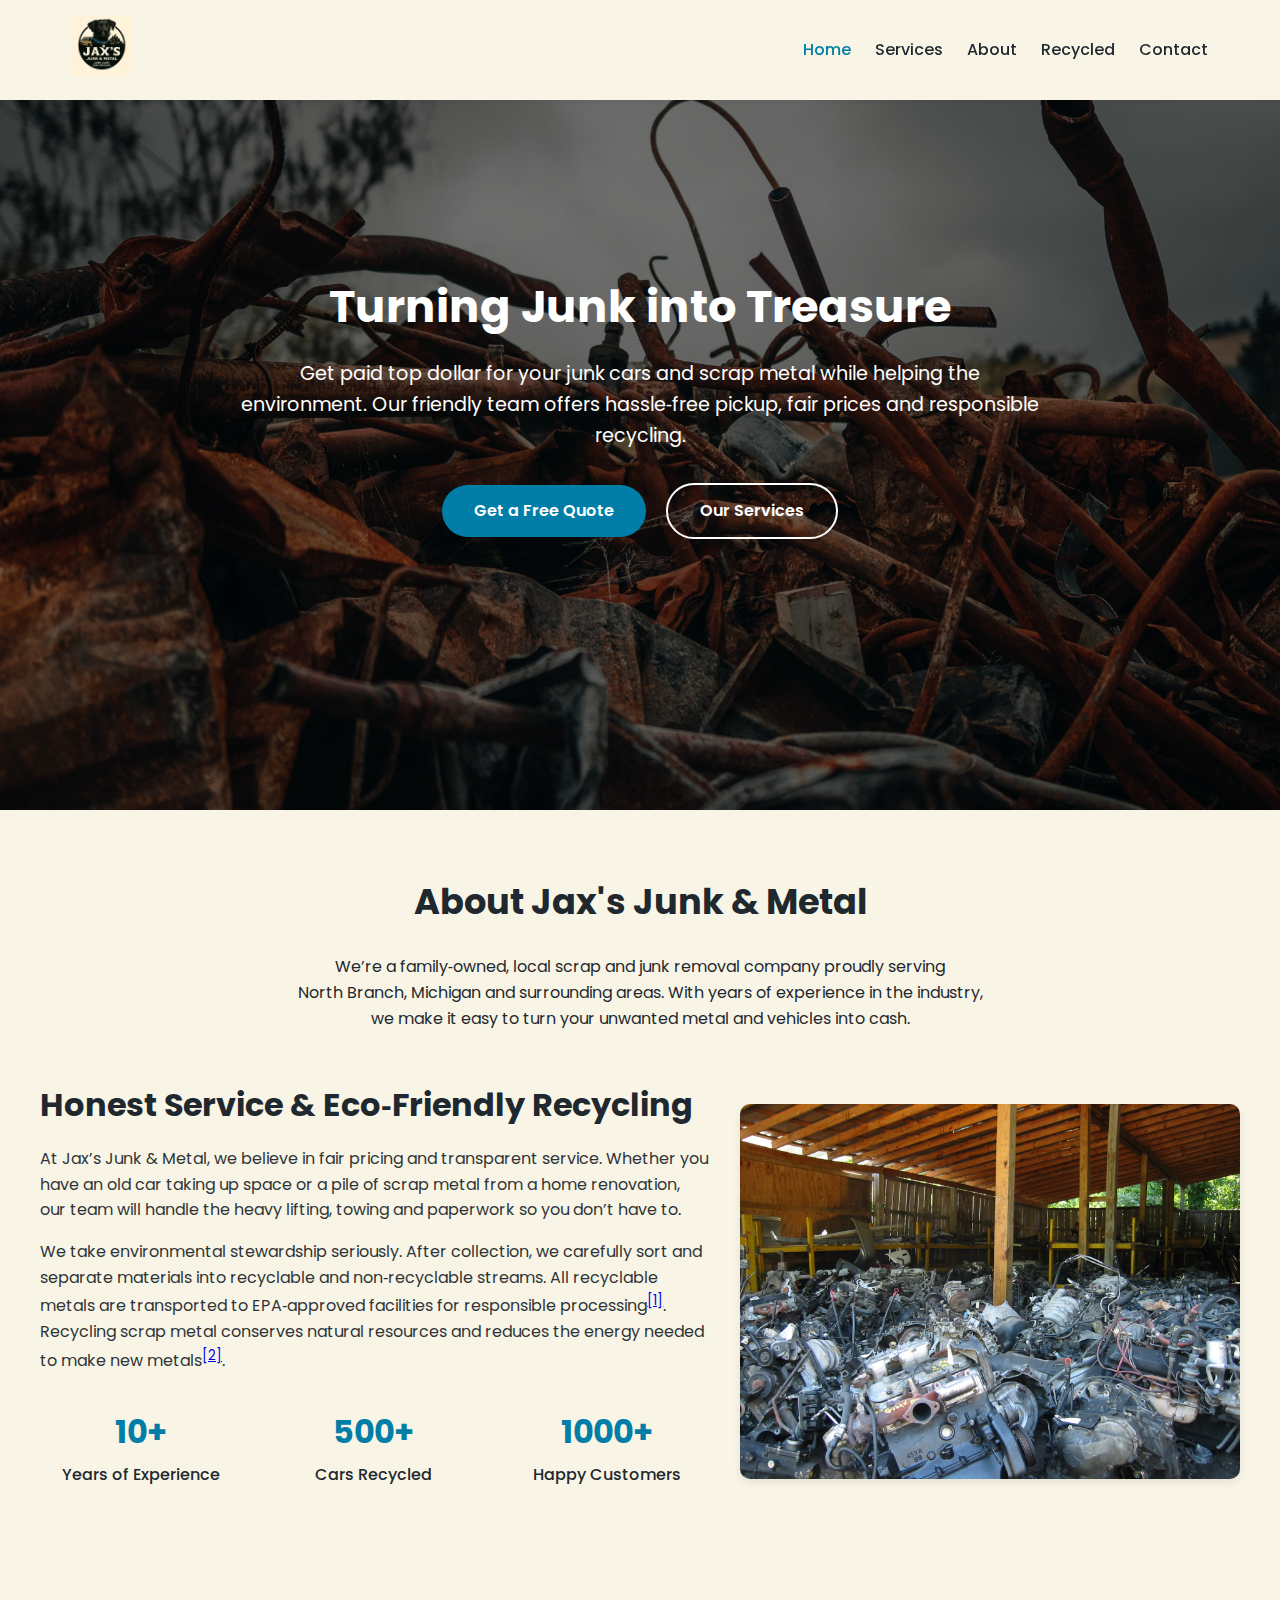
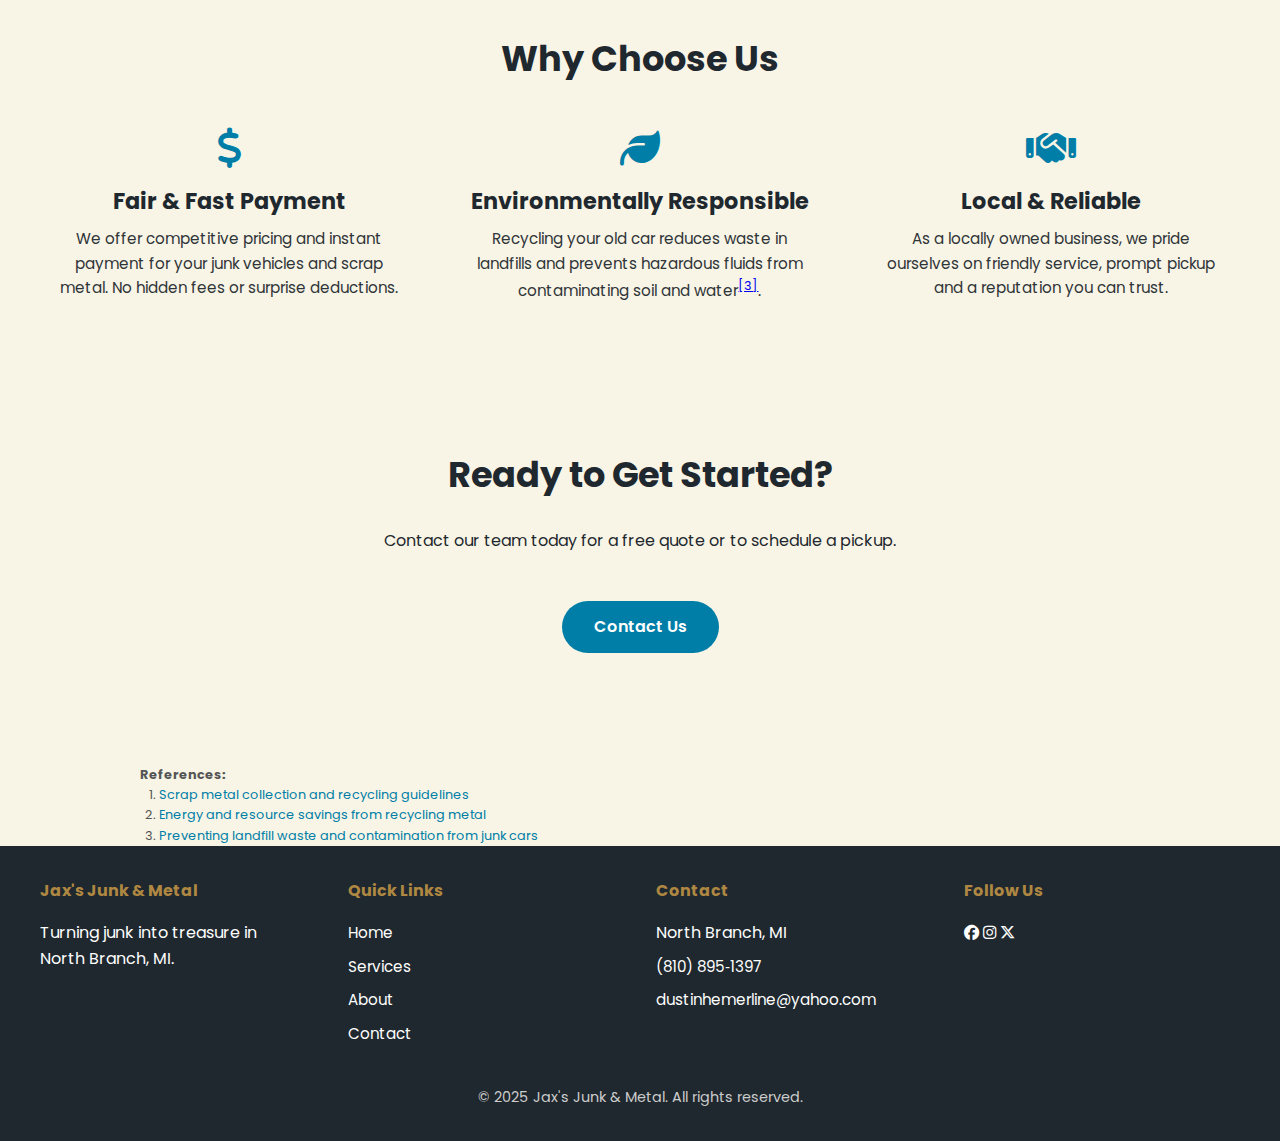
<file: index.html>
<!DOCTYPE html>
<html lang="en">
<head>
  <meta charset="UTF-8">
  <meta name="viewport" content="width=device-width, initial-scale=1.0">
  <meta http-equiv="X-UA-Compatible" content="IE=edge">
  <title>Jax's Junk &amp; Metal | Junk Car &amp; Scrap Metal Services</title>
  <meta name="description" content="Jax's Junk &amp; Metal pays top dollar for junk cars and scrap metal in North Branch, Michigan. We offer eco‑friendly recycling and full‑service junk removal.">
  <link rel="stylesheet" href="style.css">
  <!-- Font Awesome for icons -->
  <link rel="stylesheet" href="https://cdnjs.cloudflare.com/ajax/libs/font-awesome/6.4.0/css/all.min.css">
</head>
<body>
  <!-- Site header with sticky navigation -->
  <header>
    <div class="header-inner">
      <a href="index.html" class="logo">
        <img src="assets/images/jax_logo.png" alt="Jax's Junk &amp; Metal logo">
      </a>
      <nav class="navbar">
        <div class="nav-toggle">
          <span></span><span></span><span></span>
        </div>
        <ul>
          <li><a href="index.html" class="active">Home</a></li>
          <li><a href="services.html">Services</a></li>
          <li><a href="about.html">About</a></li>
          <li><a href="recently-recycled.html">Recycled</a></li>
          <li><a href="contact.html">Contact</a></li>
        </ul>
      </nav>
    </div>
  </header>

  <!-- Main content -->
  <main>
    <!-- Hero section -->
    <section class="hero">
      <div class="hero-content">
        <h1>Turning Junk into Treasure</h1>
        <p>Get paid top dollar for your junk cars and scrap metal while helping the environment. Our friendly team offers hassle‑free pickup, fair prices and responsible recycling.</p>
        <a href="contact.html" class="btn btn-primary">Get a Free Quote</a>
        <a href="services.html" class="btn btn-secondary" style="margin-left:1rem;">Our Services</a>
      </div>
    </section>

    <!-- About summary section -->
    <section>
      <h2 class="section-title">About Jax's Junk &amp; Metal</h2>
      <p class="section-subtitle">We’re a family‑owned, local scrap and junk removal company proudly serving North Branch, Michigan and surrounding areas. With years of experience in the industry, we make it easy to turn your unwanted metal and vehicles into cash.</p>
      <div class="about">
        <div class="about-content">
          <h2>Honest Service &amp; Eco‑Friendly Recycling</h2>
          <p>At Jax’s Junk &amp; Metal, we believe in fair pricing and transparent service. Whether you have an old car taking up space or a pile of scrap metal from a home renovation, our team will handle the heavy lifting, towing and paperwork so you don’t have to.</p>
          <p>We take environmental stewardship seriously. After collection, we carefully sort and separate materials into recyclable and non‑recyclable streams. All recyclable metals are transported to EPA‑approved facilities for responsible processing<sup><a href="#cite-1">[1]</a></sup>. Recycling scrap metal conserves natural resources and reduces the energy needed to make new metals<sup><a href="#cite-2">[2]</a></sup>.</p>
          <div class="stats">
            <div class="stat">
              <h3>10+</h3>
              <p>Years of Experience</p>
            </div>
            <div class="stat">
              <h3>500+</h3>
              <p>Cars Recycled</p>
            </div>
            <div class="stat">
              <h3>1000+</h3>
              <p>Happy Customers</p>
            </div>
          </div>
        </div>
        <img src="assets/images/scrapped_engines.jpg" alt="Scrap metal piled at a junkyard">
      </div>
    </section>

    <!-- Why choose us section -->
    <section>
      <h2 class="section-title">Why Choose Us</h2>
      <div class="features">
        <div class="feature">
          <i class="fas fa-dollar-sign"></i>
          <h4>Fair &amp; Fast Payment</h4>
          <p>We offer competitive pricing and instant payment for your junk vehicles and scrap metal. No hidden fees or surprise deductions.</p>
        </div>
        <div class="feature">
          <i class="fas fa-leaf"></i>
          <h4>Environmentally Responsible</h4>
          <p>Recycling your old car reduces waste in landfills and prevents hazardous fluids from contaminating soil and water<sup><a href="#cite-3">[3]</a></sup>.</p>
        </div>
        <div class="feature">
          <i class="fas fa-handshake"></i>
          <h4>Local &amp; Reliable</h4>
          <p>As a locally owned business, we pride ourselves on friendly service, prompt pickup and a reputation you can trust.</p>
        </div>
      </div>
    </section>

    <!-- Call to action section -->
    <section>
      <div style="text-align:center;">
        <h2 class="section-title">Ready to Get Started?</h2>
        <p class="section-subtitle">Contact our team today for a free quote or to schedule a pickup.</p>
        <a href="contact.html" class="btn btn-primary">Contact Us</a>
      </div>
    </section>

    <!-- References -->
    <div class="citations">
      <p><strong>References:</strong></p>
      <ol>
        <li id="cite-1"><a href="【532851369484412†L127-L145】" target="_blank" rel="noopener">Scrap metal collection and recycling guidelines</a></li>
        <li id="cite-2"><a href="【344119963449282†L90-L96】" target="_blank" rel="noopener">Energy and resource savings from recycling metal</a></li>
        <li id="cite-3"><a href="【344119963449282†L68-L86】" target="_blank" rel="noopener">Preventing landfill waste and contamination from junk cars</a></li>
      </ol>
    </div>
  </main>

  <!-- Site footer repeated across pages -->
  <footer>
    <div class="footer-inner">
      <div class="footer-column">
        <h4>Jax's Junk &amp; Metal</h4>
        <p>Turning junk into treasure in North Branch, MI.</p>
      </div>
      <div class="footer-column">
        <h4>Quick Links</h4>
        <ul>
          <li><a href="index.html">Home</a></li>
          <li><a href="services.html">Services</a></li>
          <li><a href="about.html">About</a></li>
          <li><a href="contact.html">Contact</a></li>
        </ul>
      </div>
      <div class="footer-column">
        <h4>Contact</h4>
        <ul>
          <li>North Branch, MI</li>
          <li><a href="tel:18108951397">(810) 895‑1397</a></li>
          <li><a href="mailto:dustinhemerline@yahoo.com">dustinhemerline@yahoo.com</a></li>
        </ul>
      </div>
      <div class="footer-column">
        <h4>Follow Us</h4>
        <div class="social-icons">
          <a href="#" aria-label="Facebook"><i class="fab fa-facebook"></i></a>
          <a href="#" aria-label="Instagram"><i class="fab fa-instagram"></i></a>
          <a href="#" aria-label="Twitter"><i class="fab fa-x-twitter"></i></a>
        </div>
      </div>
    </div>
    <div class="footer-bottom">
      © 2025 Jax's Junk &amp; Metal. All rights reserved.
    </div>
  </footer>
  <script src="script.js"></script>
</body>
</html>
</file>
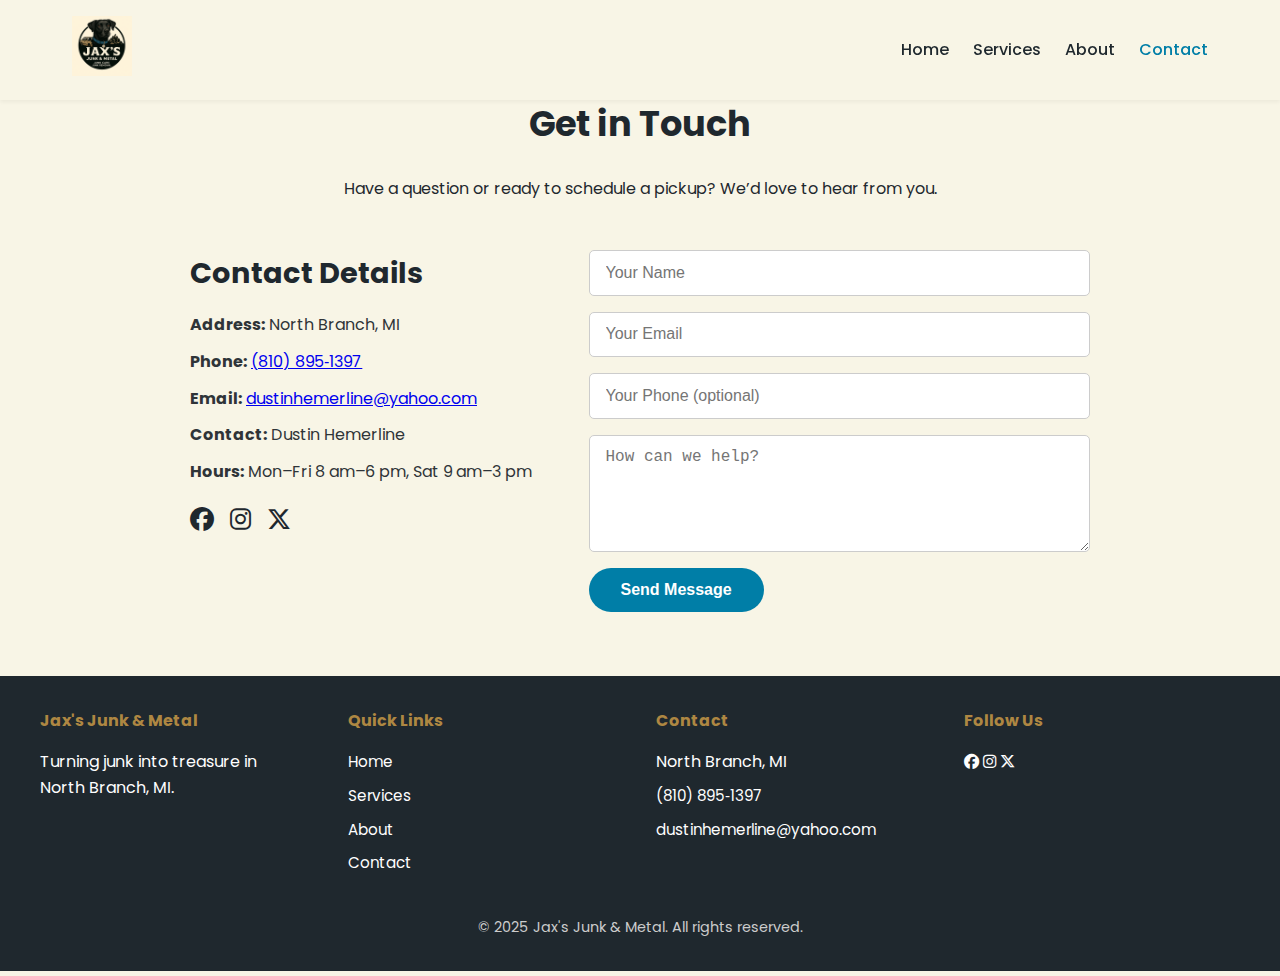
<file: contact.html>
<!DOCTYPE html>
<html lang="en">
<head>
  <meta charset="UTF-8">
  <meta name="viewport" content="width=device-width, initial-scale=1.0">
  <meta http-equiv="X-UA-Compatible" content="IE=edge">
  <title>Contact Us | Jax's Junk &amp; Metal</title>
  <meta name="description" content="Get a free quote or schedule a pickup with Jax's Junk &amp; Metal. Contact us via phone, email or the form on this page.">
  <link rel="stylesheet" href="style.css">
  <link rel="stylesheet" href="https://cdnjs.cloudflare.com/ajax/libs/font-awesome/6.4.0/css/all.min.css">
</head>
<body>
  <!-- Header -->
  <header>
    <div class="header-inner">
      <a href="index.html" class="logo">
        <img src="assets/images/jax_logo.png" alt="Jax's Junk &amp; Metal logo">
      </a>
      <nav class="navbar">
        <div class="nav-toggle">
          <span></span><span></span><span></span>
        </div>
        <ul>
          <li><a href="index.html">Home</a></li>
          <li><a href="services.html">Services</a></li>
          <li><a href="about.html">About</a></li>
          <li><a href="contact.html" class="active">Contact</a></li>
        </ul>
      </nav>
    </div>
  </header>

  <main>
    <section style="padding-top:6rem;">
      <h2 class="section-title">Get in Touch</h2>
      <p class="section-subtitle">Have a question or ready to schedule a pickup? We’d love to hear from you.</p>
      <div class="contact-container">
        <div class="contact-info">
          <h2>Contact Details</h2>
          <ul>
            <!-- Updated contact information provided by the business owner -->
            <li><strong>Address:</strong> North Branch, MI</li>
            <li><strong>Phone:</strong> <a href="tel:18108951397">(810) 895‑1397</a></li>
            <li><strong>Email:</strong> <a href="mailto:dustinhemerline@yahoo.com">dustinhemerline@yahoo.com</a></li>
            <li><strong>Contact:</strong> Dustin Hemerline</li>
            <li><strong>Hours:</strong> Mon–Fri 8 am–6 pm, Sat 9 am–3 pm</li>
          </ul>
          <div class="social-icons">
            <a href="#" aria-label="Facebook"><i class="fab fa-facebook"></i></a>
            <a href="#" aria-label="Instagram"><i class="fab fa-instagram"></i></a>
            <a href="#" aria-label="Twitter"><i class="fab fa-x-twitter"></i></a>
          </div>
        </div>
        <div class="contact-form">
          <form id="contact-form">
            <input type="text" name="name" placeholder="Your Name" required>
            <input type="email" name="email" placeholder="Your Email" required>
            <input type="tel" name="phone" placeholder="Your Phone (optional)">
            <textarea name="message" rows="5" placeholder="How can we help?" required></textarea>
            <button type="submit" class="btn btn-primary">Send Message</button>
          </form>
        </div>
      </div>
    </section>
  </main>

  <footer>
    <div class="footer-inner">
      <div class="footer-column">
        <h4>Jax's Junk &amp; Metal</h4>
        <p>Turning junk into treasure in North Branch, MI.</p>
      </div>
      <div class="footer-column">
        <h4>Quick Links</h4>
        <ul>
          <li><a href="index.html">Home</a></li>
          <li><a href="services.html">Services</a></li>
          <li><a href="about.html">About</a></li>
          <li><a href="contact.html">Contact</a></li>
        </ul>
      </div>
      <div class="footer-column">
        <h4>Contact</h4>
        <ul>
          <li>North Branch, MI</li>
          <li><a href="tel:18108951397">(810) 895‑1397</a></li>
          <li><a href="mailto:dustinhemerline@yahoo.com">dustinhemerline@yahoo.com</a></li>
        </ul>
      </div>
      <div class="footer-column">
        <h4>Follow Us</h4>
        <div class="social-icons">
          <a href="#" aria-label="Facebook"><i class="fab fa-facebook"></i></a>
          <a href="#" aria-label="Instagram"><i class="fab fa-instagram"></i></a>
          <a href="#" aria-label="Twitter"><i class="fab fa-x-twitter"></i></a>
        </div>
      </div>
    </div>
    <div class="footer-bottom">
      © 2025 Jax's Junk &amp; Metal. All rights reserved.
    </div>
  </footer>
  <script src="script.js"></script>
</body>
</html>
</file>
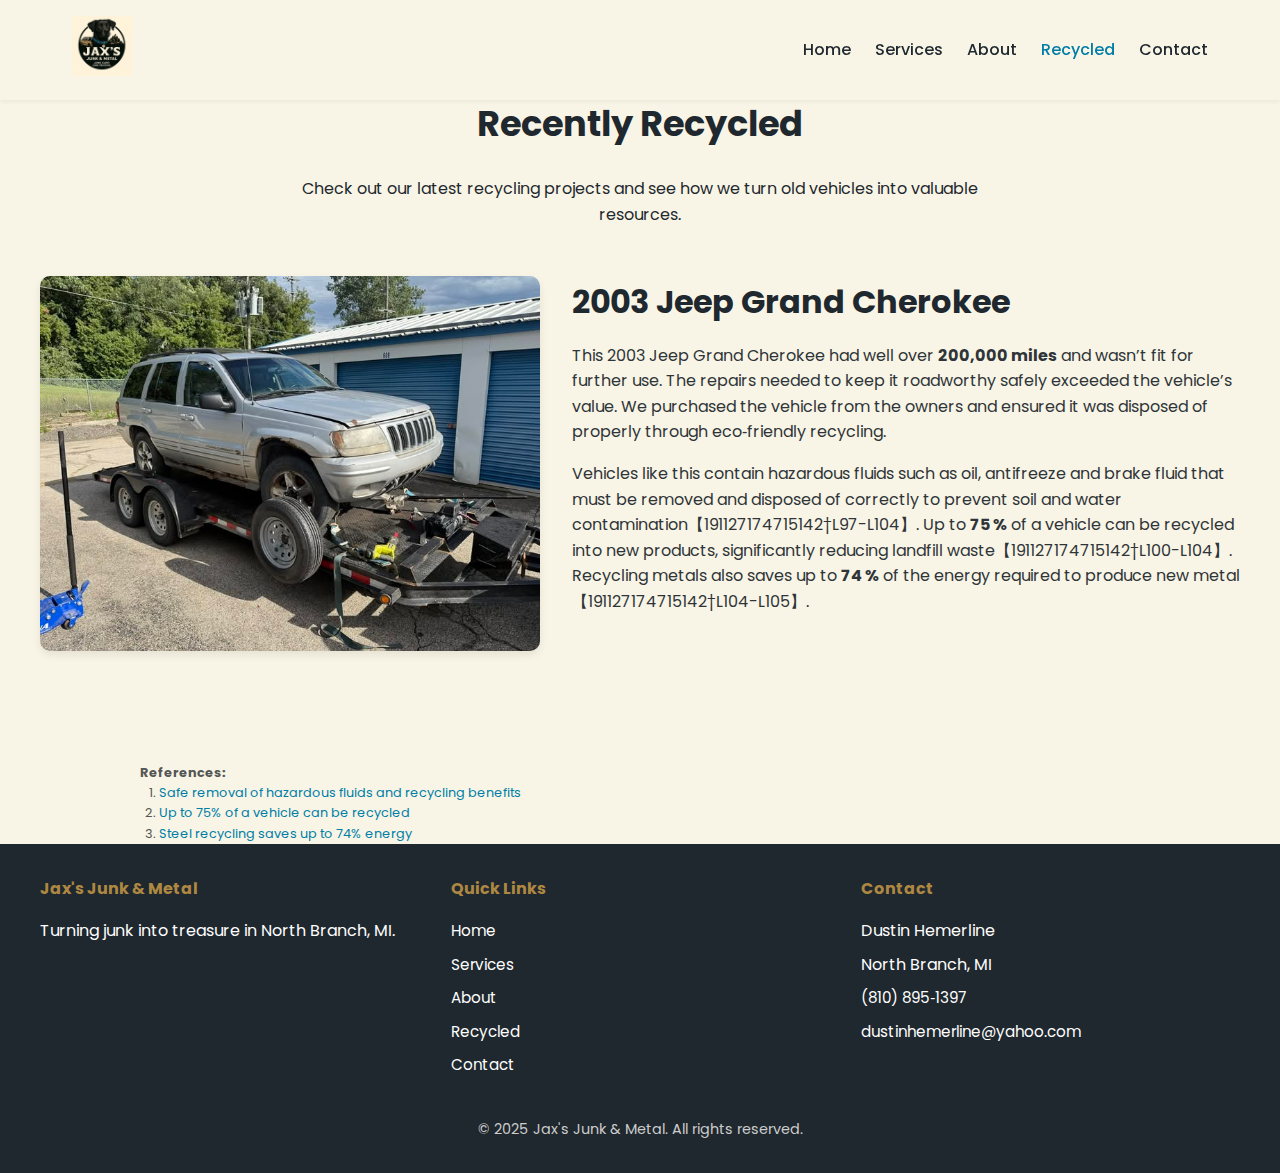
<file: recently-recycled.html>
<!DOCTYPE html>
<html lang="en">
<head>
  <meta charset="UTF-8">
  <meta name="viewport" content="width=device-width, initial-scale=1.0">
  <meta http-equiv="X-UA-Compatible" content="IE=edge">
  <title>Recently Recycled | Jax's Junk &amp; Metal</title>
  <meta name="description" content="See our latest recycling projects at Jax's Junk &amp; Metal and learn how responsible recycling conserves resources and protects the environment.">
  <link rel="stylesheet" href="style.css">
  <link rel="stylesheet" href="https://cdnjs.cloudflare.com/ajax/libs/font-awesome/6.4.0/css/all.min.css">
</head>
<body>
  <!-- Header -->
  <header>
    <div class="header-inner">
      <a href="index.html" class="logo">
        <img src="assets/images/jax_logo.png" alt="Jax's Junk &amp; Metal logo">
      </a>
      <nav class="navbar">
        <div class="nav-toggle">
          <span></span><span></span><span></span>
        </div>
        <ul>
          <li><a href="index.html">Home</a></li>
          <li><a href="services.html">Services</a></li>
          <li><a href="about.html">About</a></li>
          <li><a href="recently-recycled.html" class="active">Recycled</a></li>
          <li><a href="contact.html">Contact</a></li>
        </ul>
      </nav>
    </div>
  </header>

  <main>
    <section style="padding-top:6rem;">
      <h2 class="section-title">Recently Recycled</h2>
      <p class="section-subtitle">Check out our latest recycling projects and see how we turn old vehicles into valuable resources.</p>
      <article class="about" style="align-items:flex-start;">
        <img src="assets/images/jeep_gc_2003.jpg" alt="2003 Jeep Grand Cherokee prepared for recycling">
        <div class="about-content">
          <h2>2003 Jeep Grand Cherokee</h2>
          <p>This 2003 Jeep Grand Cherokee had well over <strong>200,000&nbsp;miles</strong> and wasn’t fit for further use. The repairs needed to keep it roadworthy safely exceeded the vehicle’s value. We purchased the vehicle from the owners and ensured it was disposed of properly through eco‑friendly recycling.</p>
          <p>Vehicles like this contain hazardous fluids such as oil, antifreeze and brake fluid that must be removed and disposed of correctly to prevent soil and water contamination【191127174715142†L97-L104】. Up to <strong>75&nbsp;%</strong> of a vehicle can be recycled into new products, significantly reducing landfill waste【191127174715142†L100-L104】. Recycling metals also saves up to <strong>74&nbsp;%</strong> of the energy required to produce new metal【191127174715142†L104-L105】.</p>
        </div>
      </article>
    </section>
    <div class="citations">
      <p><strong>References:</strong></p>
      <ol>
        <li id="recycle-cite-1"><a href="【191127174715142†L97-L104】" target="_blank" rel="noopener">Safe removal of hazardous fluids and recycling benefits</a></li>
        <li id="recycle-cite-2"><a href="【191127174715142†L100-L104】" target="_blank" rel="noopener">Up to 75% of a vehicle can be recycled</a></li>
        <li id="recycle-cite-3"><a href="【191127174715142†L104-L105】" target="_blank" rel="noopener">Steel recycling saves up to 74% energy</a></li>
      </ol>
    </div>
  </main>
  <footer>
    <div class="footer-inner">
      <div class="footer-column">
        <h4>Jax's Junk &amp; Metal</h4>
        <p>Turning junk into treasure in North&nbsp;Branch,&nbsp;MI.</p>
      </div>
      <div class="footer-column">
        <h4>Quick Links</h4>
        <ul>
          <li><a href="index.html">Home</a></li>
          <li><a href="services.html">Services</a></li>
          <li><a href="about.html">About</a></li>
          <li><a href="recently-recycled.html">Recycled</a></li>
          <li><a href="contact.html">Contact</a></li>
        </ul>
      </div>
      <div class="footer-column">
        <h4>Contact</h4>
        <ul>
          <li>Dustin Hemerline</li>
          <li>North&nbsp;Branch,&nbsp;MI</li>
          <li><a href="tel:18108951397">(810)&nbsp;895‑1397</a></li>
          <li><a href="mailto:dustinhemerline@yahoo.com">dustinhemerline@yahoo.com</a></li>
        </ul>
      </div>
    </div>
    <div class="footer-bottom">
      ©&nbsp;2025&nbsp;Jax's&nbsp;Junk&nbsp;&amp;&nbsp;Metal. All rights reserved.
    </div>
  </footer>
  <script src="script.js"></script>
</body>
</html>
</file>
<file: style.css>
@import url('https://fonts.googleapis.com/css2?family=Poppins:wght@400;600;700&display=swap');

/*
 * Global style sheet for the Jax's Junk & Metal website.
 *
 * This file defines a modern, responsive theme inspired by the colours found
 * in the supplied logo. The palette balances dark, earthy tones with
 * warm metallic highlights and a cool accent colour. Components such as
 * the navigation bar, hero section, cards and forms are all styled here.
 */

/* Colour variables based on the uploaded logo. */
:root {
  --primary: #1f282e;          /* deep charcoal for headings and header */
  --secondary: #ae8742;        /* warm gold taken from the junk car */
  --accent: #007ea7;           /* turquoise collar hue */
  --light-bg: #f8f5e6;         /* cream background matching the logo background */
  --text: #2f3438;             /* dark grey for body text */
}

* {
  margin: 0;
  padding: 0;
  box-sizing: border-box;
}

body {
  font-family: 'Poppins', sans-serif;
  line-height: 1.6;
  background-color: var(--light-bg);
  color: var(--text);
  scroll-behavior: smooth;
}

/* Header and navigation */
header {
  position: fixed;
  top: 0;
  left: 0;
  width: 100%;
  background-color: var(--light-bg);
  z-index: 1000;
  box-shadow: 0 2px 4px rgba(0, 0, 0, 0.05);
  transition: background-color 0.3s ease;
}

.header-inner {
  max-width: 1200px;
  margin: 0 auto;
  padding: 1rem 2rem;
  display: flex;
  align-items: center;
  justify-content: space-between;
}

.logo img {
  height: 60px;
  width: auto;
}

.navbar ul {
  list-style: none;
  display: flex;
  gap: 1.5rem;
}

.navbar a {
  text-decoration: none;
  font-weight: 500;
  color: var(--primary);
  transition: color 0.3s ease;
}

.navbar a:hover,
.navbar a.active {
  color: var(--accent);
}

/* Mobile navigation toggle */
.nav-toggle {
  display: none;
  flex-direction: column;
  gap: 5px;
  cursor: pointer;
}

.nav-toggle span {
  width: 25px;
  height: 3px;
  background: var(--primary);
  border-radius: 2px;
}

/* Hero section */
.hero {
  height: 90vh;
  display: flex;
  align-items: center;
  justify-content: center;
  text-align: center;
  background-image: linear-gradient(rgba(0, 0, 0, 0.55), rgba(0, 0, 0, 0.55)), url('assets/images/scrap_unsplash.jpg');
  background-size: cover;
  background-position: center;
  color: #fff;
  padding: 0 1rem;
  position: relative;
}

.hero h1 {
  font-size: 2.8rem;
  margin-bottom: 1rem;
  font-weight: 700;
}

.hero p {
  font-size: 1.2rem;
  max-width: 800px;
  margin: 0 auto 2rem;
}

.btn {
  padding: 0.8rem 2rem;
  border-radius: 30px;
  text-decoration: none;
  font-weight: 600;
  display: inline-block;
  transition: background-color 0.3s ease, color 0.3s ease;
  cursor: pointer;
}

.btn-primary {
  background-color: var(--accent);
  color: #fff;
}

.btn-primary:hover {
  background-color: var(--secondary);
}

.btn-secondary {
  background-color: transparent;
  color: #fff;
  border: 2px solid #fff;
}

.btn-secondary:hover {
  background-color: var(--secondary);
  border-color: var(--secondary);
  color: #fff;
}

/* Section styles */
section {
  padding: 4rem 2rem;
}

.section-title {
  text-align: center;
  font-size: 2.2rem;
  margin-bottom: 1.5rem;
  color: var(--primary);
}

.section-subtitle {
  text-align: center;
  max-width: 700px;
  margin: 0 auto 3rem;
  color: var(--primary);
}

/* About section */
.about {
  display: flex;
  flex-wrap: wrap;
  gap: 2rem;
  align-items: center;
  justify-content: space-between;
  max-width: 1200px;
  margin: 0 auto;
}

.about img {
  flex: 1 1 45%;
  max-width: 500px;
  width: 100%;
  border-radius: 10px;
  object-fit: cover;
  box-shadow: 0 4px 8px rgba(0, 0, 0, 0.08);
}

.about-content {
  flex: 1 1 50%;
}

.about-content h2 {
  font-size: 2rem;
  margin-bottom: 1rem;
  color: var(--primary);
}

.about-content p {
  margin-bottom: 1rem;
}

.stats {
  display: flex;
  gap: 2rem;
  margin-top: 2rem;
  flex-wrap: wrap;
}

.stat {
  text-align: center;
  flex: 1 1 100px;
}

.stat h3 {
  font-size: 2rem;
  color: var(--accent);
  margin-bottom: 0.3rem;
}

.stat p {
  font-weight: 500;
  color: var(--primary);
}

/* Services cards */
.services-grid {
  display: grid;
  grid-template-columns: repeat(auto-fit, minmax(280px, 1fr));
  gap: 2rem;
  max-width: 1200px;
  margin: 0 auto;
}

.service-card {
  background-color: #fff;
  border-radius: 10px;
  overflow: hidden;
  box-shadow: 0 2px 8px rgba(0, 0, 0, 0.06);
  transition: transform 0.3s ease, box-shadow 0.3s ease;
}

.service-card:hover {
  transform: translateY(-5px);
  box-shadow: 0 4px 12px rgba(0, 0, 0, 0.1);
}

.service-card img {
  width: 100%;
  height: 180px;
  object-fit: cover;
}

.service-card .content {
  padding: 1.5rem;
}

.service-card h3 {
  font-size: 1.5rem;
  margin-bottom: 0.5rem;
  color: var(--primary);
}

.service-card p {
  font-size: 1rem;
  color: var(--text);
  margin-bottom: 1rem;
}

.service-card .icon {
  font-size: 2rem;
  color: var(--accent);
  margin-bottom: 0.5rem;
}

/* Features / Why choose us */
.features {
  display: grid;
  grid-template-columns: repeat(auto-fit, minmax(240px, 1fr));
  gap: 2rem;
  max-width: 1200px;
  margin: 0 auto;
}

.feature {
  text-align: center;
  padding: 1rem;
}

.feature i {
  font-size: 2.5rem;
  color: var(--accent);
  margin-bottom: 1rem;
}

.feature h4 {
  font-size: 1.4rem;
  margin-bottom: 0.5rem;
  color: var(--primary);
}

.feature p {
  font-size: 0.95rem;
}

/* Contact section */
.contact-container {
  max-width: 900px;
  margin: 0 auto;
  display: flex;
  flex-wrap: wrap;
  gap: 2rem;
}

.contact-info {
  flex: 1 1 40%;
}

.contact-info h2 {
  margin-bottom: 1rem;
  font-size: 1.8rem;
  color: var(--primary);
}

.contact-info ul {
  list-style: none;
  padding-left: 0;
}

.contact-info li {
  margin-bottom: 0.7rem;
}

.contact-info .social-icons {
  display: flex;
  gap: 1rem;
  margin-top: 1rem;
}

.contact-info .social-icons a {
  font-size: 1.5rem;
  color: var(--primary);
  transition: color 0.3s ease;
}

.contact-info .social-icons a:hover {
  color: var(--accent);
}

.contact-form {
  flex: 1 1 55%;
}

.contact-form form {
  display: grid;
  gap: 1rem;
}

.contact-form input,
.contact-form textarea {
  width: 100%;
  padding: 0.8rem 1rem;
  border-radius: 5px;
  border: 1px solid #ccc;
  font-size: 1rem;
  resize: vertical;
}

.contact-form input:focus,
.contact-form textarea:focus {
  outline: none;
  border-color: var(--accent);
  box-shadow: 0 0 0 3px rgba(0, 126, 167, 0.15);
}

.contact-form button {
  width: fit-content;
  background-color: var(--accent);
  color: #fff;
  border: none;
  padding: 0.8rem 2rem;
  border-radius: 30px;
  font-size: 1rem;
  cursor: pointer;
  transition: background-color 0.3s ease;
}

.contact-form button:hover {
  background-color: var(--secondary);
}

/* Footer styles */
footer {
  background-color: var(--primary);
  color: #fefefe;
  padding: 2rem 1rem;
}

.footer-inner {
  max-width: 1200px;
  margin: 0 auto;
  display: flex;
  flex-wrap: wrap;
  gap: 2rem;
  justify-content: space-between;
}

.footer-column {
  flex: 1 1 200px;
}

.footer-column h4 {
  margin-bottom: 1rem;
  color: var(--secondary);
}

.footer-column ul {
  list-style: none;
  padding-left: 0;
}

.footer-column li {
  margin-bottom: 0.5rem;
}

.footer-column a {
  color: #fefefe;
  text-decoration: none;
  font-size: 0.95rem;
  transition: color 0.3s ease;
}

.footer-column a:hover {
  color: var(--accent);
}

.footer-bottom {
  text-align: center;
  margin-top: 2rem;
  font-size: 0.9rem;
  color: #ccc;
}

/* Citations section */
.citations {
  margin-top: 3rem;
  font-size: 0.8rem;
  color: #555;
  max-width: 1000px;
  margin-left: auto;
  margin-right: auto;
}

.citations ol {
  padding-left: 1.2rem;
}

.citations a {
  color: var(--accent);
  text-decoration: none;
}

.citations a:hover {
  text-decoration: underline;
}

/* Responsive behaviour */
@media (max-width: 768px) {
  .navbar ul {
    position: absolute;
    top: 100%;
    left: 0;
    right: 0;
    background: var(--light-bg);
    flex-direction: column;
    align-items: center;
    gap: 1rem;
    padding: 1rem 0;
    display: none;
  }
  .navbar ul.open {
    display: flex;
  }
  .nav-toggle {
    display: flex;
  }
  .hero h1 {
    font-size: 2rem;
  }
  .hero p {
    font-size: 1rem;
  }
  section {
    padding: 3rem 1rem;
  }
  .about {
    flex-direction: column;
  }
  .stats {
    justify-content: center;
  }
  .contact-container {
    flex-direction: column;
  }
}
</file>
